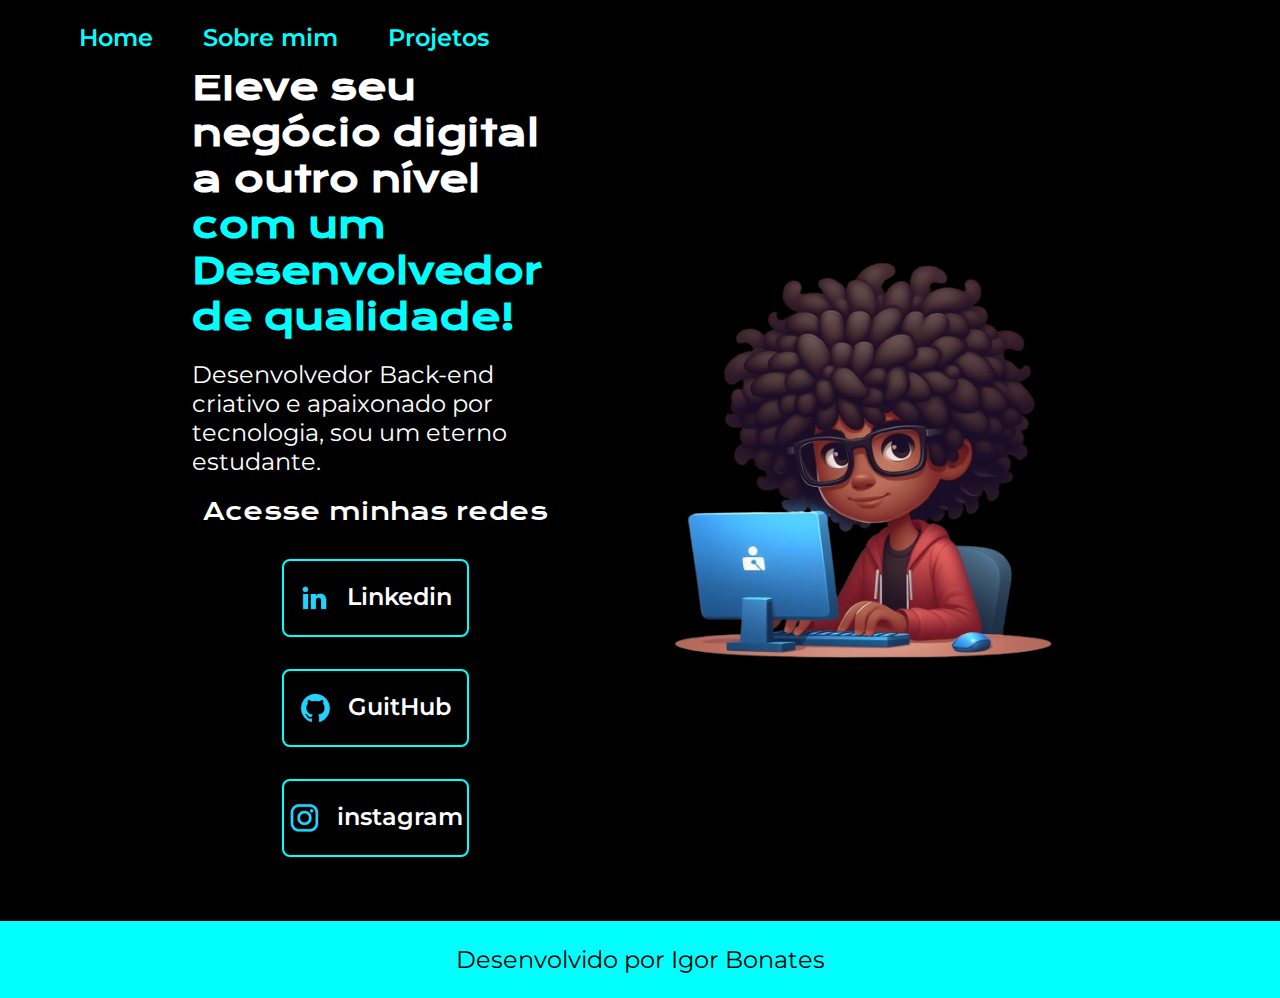
<file: index.html>
<!DOCTYPE html>
<html lang="pt-br">
<head>
    <meta charset="UTF-8">
    <meta name="viewport" content="width=device-width, initial-scale=1.0">
    <link rel="stylesheet" href="./styles/style01.css">
    <link rel="shortcut icon" href="./img/favicon.ico" type="image/x-icon">
    <script src="script.js" defer></script>

    <title>Portifólio</title>
</head>
<body>
    <header class="cabecalho">
        <div class="menu-toggle" onclick="toggleMenu()">☰</div>
        <nav class="cabecalho__menu" id="menu">
            <a href="./index.html" class="cabecalho__menu__link" target="_self">Home</a>
            <a href="./about.html" class="cabecalho__menu__link" target="_self">Sobre mim</a>
            <a href="./project.html" class="cabecalho__menu__link" target="_self">Projetos</a>
        </nav>
    </header>

        </nav>
    </header>
    <main class="apresentacao">

            <section class="apresentacao__conteudo">
                <h1 class="apresentacao__conteudo__titulo">Eleve seu negócio digital a outro nível <strong class="titulo-destaque">com um Desenvolvedor de qualidade!</strong></h1>
                <p class="apresentacao__conteudo__texto">
                    Desenvolvedor Back-end criativo e apaixonado por tecnologia, sou um eterno estudante.
                </p>
                <div class="apresentacao__links">
                    <h2 class="apresentacao_links_subtitulo">Acesse minhas redes</h2>
                    <a href="https://www.linkedin.com/in/natan-bonates-15734613b/" target="_blank" class="apresentacao__links__botao">
                        <img src="./img/linkedin.png" alt="Icone do linkedin">
                        Linkedin
                    </a>
                    <a href="https://github.com/B0NATES" target="_blank" class="apresentacao__links__botao">
                    <img src="./img/github.png" alt="Icone do github"> GuitHub</a>

                    <a href="" target="_blank" class="apresentacao__links__botao">
                        <img src="./img/instagram.png" alt="Icone do instagram"> instagram
                    </a>
                </div>
            </section>
            <img class="apresentacao__imagem" src="./img/principal.png" alt="Avatar de Igor Bonates" id="foto-perfil">
</main>
    <footer class="rodape">Desenvolvido por Igor Bonates</footer>
</body>
</html>
</file>
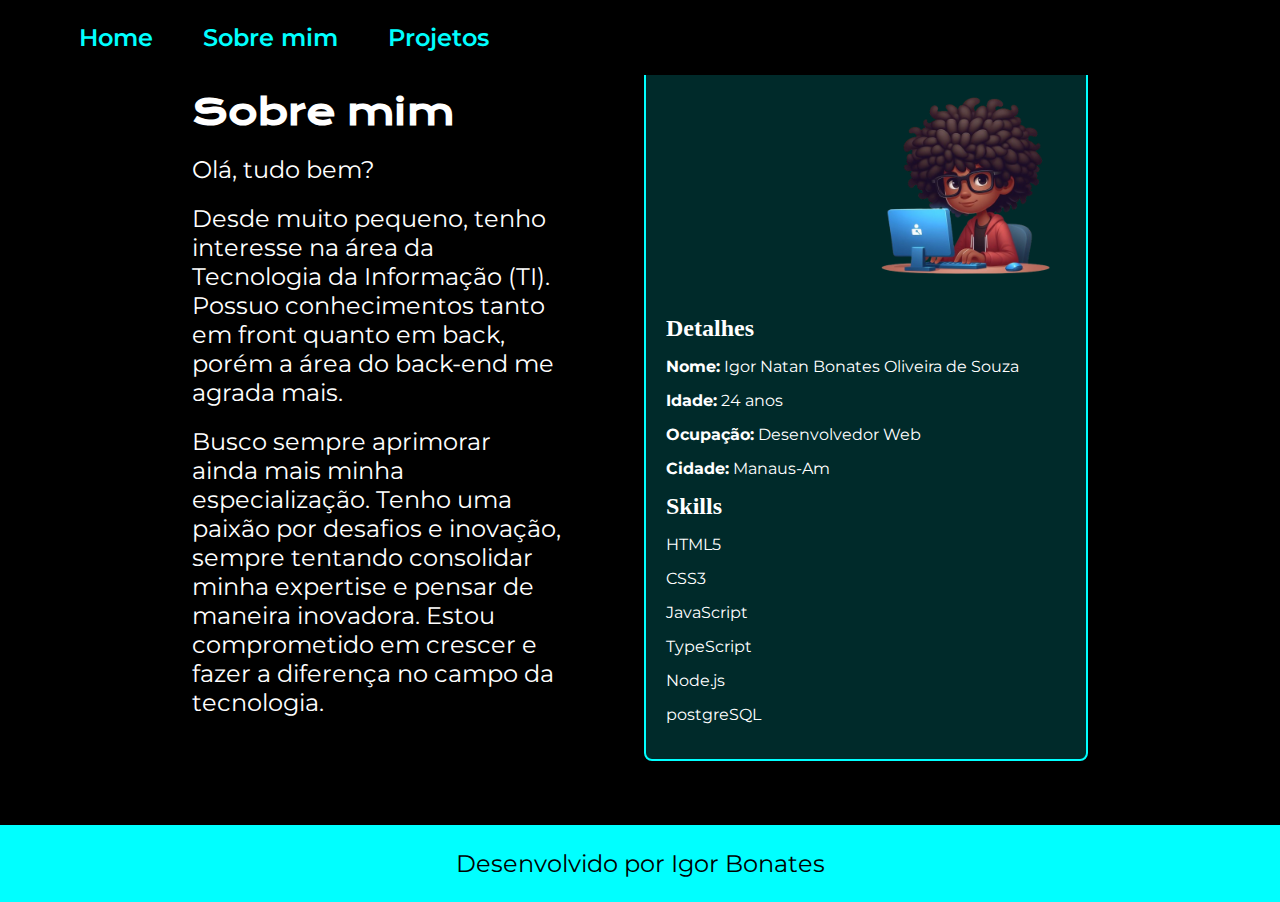
<file: about.html>
<!DOCTYPE html>
<html lang="pt-br">
<head>
    <meta charset="UTF-8">
    <meta name="viewport" content="width=device-width, initial-scale=1.0">
    <link rel="stylesheet" href="./styles/style01.css">
    <link rel="shortcut icon" href="./img/favicon.ico" type="image/x-icon">
    <script src="script.js" defer></script>

    <title>Sobre Mim</title>
</head>
<body>
    <header class="cabecalho">
        <div class="menu-toggle" onclick="toggleMenu()">☰</div>
        <nav class="cabecalho__menu" id="menu">
            <a href="./index.html" class="cabecalho__menu__link" target="_self">Home</a>
            <a href="./about.html" class="cabecalho__menu__link" target="_self">Sobre mim</a>
            <a href="./project.html" class="cabecalho__menu__link" target="_self">Projetos</a>
        </nav>
    </header>
    <main class="apresentacao">
        <section class="apresentacao__conteudo">
            <h1 class="apresentacao__conteudo__titulo">Sobre mim</h1>
            <p class="apresentacao__conteudo__texto">
                Olá, tudo bem?
            </p>
            <p class="apresentacao__conteudo__texto">
                Desde muito pequeno, tenho interesse na área da Tecnologia da Informação (TI). Possuo conhecimentos tanto em front quanto em back, porém a área do back-end me agrada mais.
                <p class="apresentacao__conteudo__texto">
                    Busco sempre aprimorar ainda mais minha especialização. Tenho uma paixão por desafios e inovação, sempre tentando consolidar minha expertise e pensar de maneira inovadora. Estou comprometido em crescer e fazer a diferença no campo da tecnologia.
                </p>
                
            </p>
        </section>
        
        <section class="apresentacao__card">
            <div class="apresentacao__avatar">
                <img class="apresentacao__imagem" src="./img/principal.png" alt="Avatar">
            </div>
            <div class="apresentacao__informacoes">
                <h2>Detalhes</h2>
                <ul>
                    <div class="card_div"><strong>Nome:</strong> Igor Natan Bonates Oliveira de Souza</div>
                    <div class="card_div"><strong>Idade:</strong> 24 anos</div>
                    <div class="card_div"><strong>Ocupação:</strong> Desenvolvedor Web</div>
                    <div class="card_div"><strong>Cidade:</strong> Manaus-Am</div>
                </ul>
                <h2>Skills</h2>

                <ul class="apresentacao__card__lista">
                    <div class="card_div" class="card__skil
                    " >HTML5</div>

                    <div class="card_div"class="card__skil
                    ">CSS3</div>

                    <div class="card_div"class="card__skil
                    ">JavaScript</div>

                    <div class="card_div"class="card__skil
                    ">TypeScript</div>

                    <div class="card_div"class="card__skil
                    ">Node.js</div>
                    
                    <div class="card_div"class="card__skil
                    ">postgreSQL</div>
                </ul>

        </section>
        

        
    </main>

    <footer class="rodape">
        Desenvolvido por Igor Bonates
    </footer>

</body>
</html>
</file>
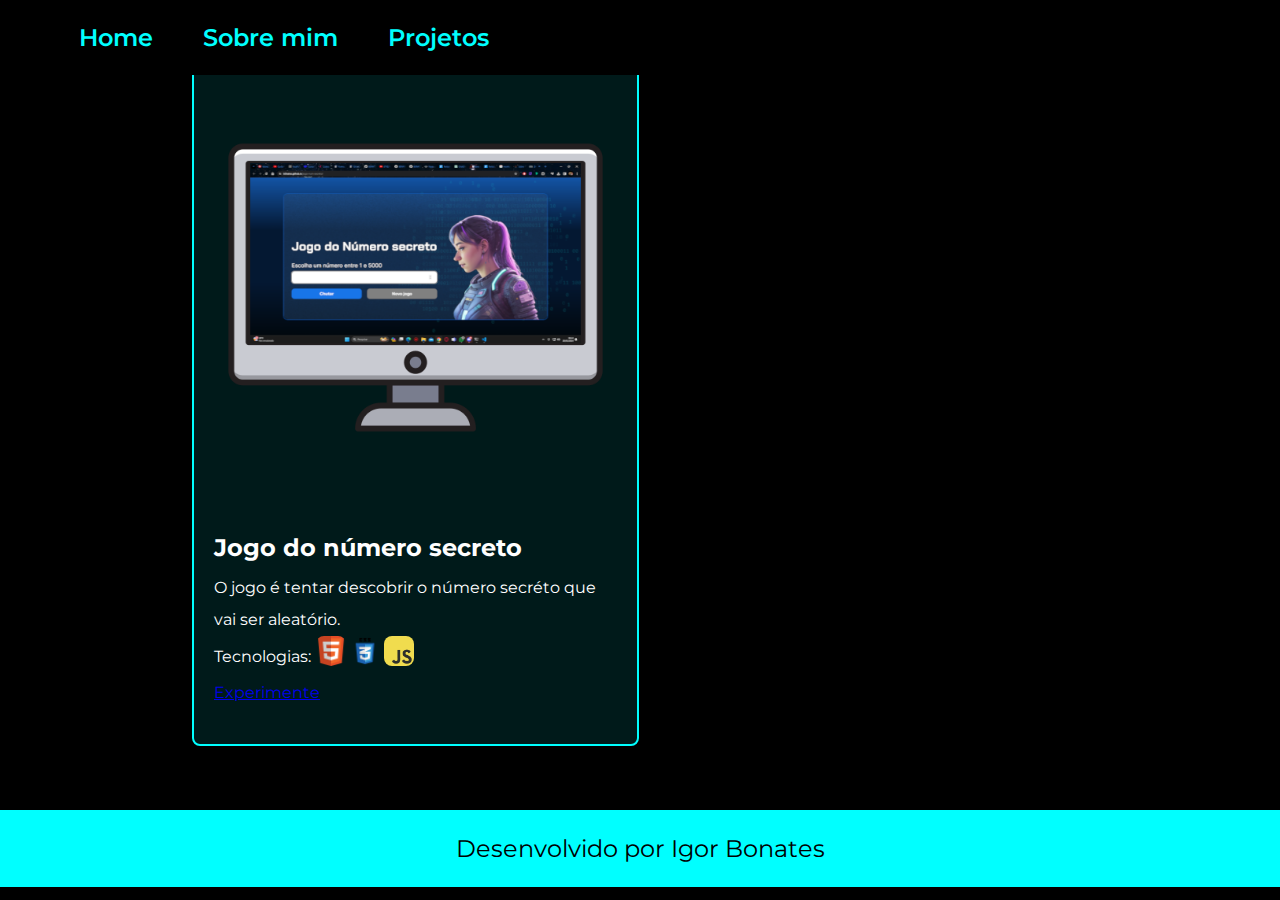
<file: project.html>
<!DOCTYPE html>
<html lang="pt-br">
<head>
    <meta charset="UTF-8">
    <meta name="viewport" content="width=device-width, initial-scale=1.0">
    <link rel="stylesheet" href="./styles/style01.css">
    <link rel="shortcut icon" href="./img/favicon.ico" type="image/x-icon">
    <script src="script.js" defer></script>

    <title>Sobre Mim</title>
</head>
<body>
    <header class="cabecalho">
        <div class="menu-toggle" onclick="toggleMenu()">☰</div>
        <nav class="cabecalho__menu" id="menu">
            <a href="./index.html" class="cabecalho__menu__link" target="_self">Home</a>
            <a href="./about.html" class="cabecalho__menu__link" target="_self">Sobre mim</a>
            <a href="./project.html" class="cabecalho__menu__link" target="_self">Projetos</a>
        </nav>
    </header>


<main class="apresentacao">
    <section class="apresentacao__conteudo_projeto">

        <img  src="./img/projeto-num-aleatório.png" alt="Projeto jogo do número aleatório">
        <div class="apresentacao__conteudo__texto" class="">
            <h2>Jogo do número secreto</h2>
            <p>O jogo é tentar descobrir o número secréto que vai ser aleatório.</p>
            <div class="tecnologias">

                <span>Tecnologias:</span>
                
                <p>
                    <abbr title="HTML5"><img class="icon" src="./img/icone-html.png" alt="HTML"></abbr>
                    <abbr title="CSS3"><img class="icon" src="./img/icone-css3.png" alt="CSS"></abbr>
                    <abbr title="JavaScript"><img class="icon" src="./img/icone-javaScript.png" alt="JavaScript"></abbr>
                </p>
            </div>
            <div><a href="https://b0nates.github.io/jogo-num-secreto/" target="_blank" class="projeto_link">Experimente</a></div>
        </div>
    </section>


</main>


    <footer class="rodape">
        Desenvolvido por Igor Bonates
    </footer>

</body>
</html>
</file>
<file: styles/style01.css>
@import url('https://fonts.googleapis.com/css2?family=Krona+One&display=swap');
@import url('https://fonts.googleapis.com/css2?family=Montserrat:wght@400;600&display=swap');

:root {
    --cor-primaria: black;
    --cor-secundaria: aqua;
    --cor-terciaria: white;
    --cor-hover: linear-gradient(to bottom, rgba(8, 8, 8, 0.849), rgba(126, 185, 185, 0.411));
    --fonte-primaria: 'Krona One', sans-serif;
    --fonte-secundaria: 'Montserrat', sans-serif;
}



*{
    margin: 0;
    padding: 0;
}

body { 
    box-sizing: border-box;
    background: var(--cor-primaria);
    color: var(--cor-terciaria); 
}

.cabecalho {
    padding: 1% 5%;
    position: fixed;
    top: 0;
    width: 100%;
    background-color: var(--cor-primaria);
    border-radius: 15px;
    display: flex;
    align-items: center;
    justify-content: space-between;
    flex-wrap: wrap;
}


.menu-toggle {
    font-size: 1.5em;
    cursor: pointer;
    color: var(--cor-secundaria);
    display: none;
}


.cabecalho__menu {
    display: flex;
    gap: 20px;
}

.cabecalho__menu__link {
    font-family: var(--fonte-secundaria);
    font-size: 1.5rem;
    font-weight: 600;
    color: var(--cor-secundaria);
    text-decoration: none;
    padding: 10px 15px;
}





.titulo-destaque {
    color:var(--cor-secundaria)
}

.apresentacao{
    padding: 5% 15%;
    display: flex;
    align-items: center;
    justify-content: space-between;
    gap: 82px;

}


/* Estilos gerais para os projetos */
.apresentacao__conteudo_projeto {
    width: 45%;
    display: flex;
    flex-direction: column;
    gap: 20px;
    border: 2px solid var(--cor-secundaria);
    padding: 20px;
    border-radius: 8px; 
    background-color: rgba(0, 255, 255, 0.1); 
}

.apresentacao__conteudo_projeto img {
    max-width: 100%;
    height: auto;
    border-radius: 8px; 
}


.tecnologias {
    display: flex; 
    align-items: center; 
    gap: 5px;
}

.icon {
    width: 30px;
}



.apresentacao__conteudo_projeto .apresentacao__conteudo__texto {
    margin-top: 15px;
    margin-bottom: 15px;
    font-size: 1rem;
    line-height: 2;
}




.apresentacao__card {
    display: flex;
    flex-direction: column; 
    gap: 25px; 
    padding: 20px;
    border-radius: 8px;
    border: 2px solid var(--cor-secundaria);
    background-color:rgba(0, 255, 255, 0.164); 
    max-width: 400px; 
}

.apresentacao__avatar {
    text-align: right;
}

.apresentacao__card__imagem {
    max-width: 100%;
    border-radius: 50%;
}

.card_div {
    margin: 15px 0;
    font-family: var(--fonte-secundaria);
}




.apresentacao__conteudo{
    width: 50%;
    display: flex;
    flex-direction: column;
    gap: 20px;

}


.apresentacao__conteudo__titulo{
    font-size: 2.25rem;
    font-family:var(--fonte-primaria);
}

.apresentacao__conteudo__texto {
    font-size: 1.5em;
    font-family: var(--fonte-secundaria);
    
}

.apresentacao__links{
    display: flex;
    flex-direction: column;
    align-items: center;
    gap: 32px;
    justify-content: space-between;
    
}

.apresentacao_links_subtitulo {
    font-family: var(--fonte-primaria);
    font-weight: 400;
    font-size: 1.5rem;
}

.apresentacao__links__botao {
    display: flex;
    justify-content: center;
    gap: 16px;
    border: 2px solid var(--cor-secundaria);
    width: 50%;
    text-align: center;
    border-radius: 8px;
    padding: 21px 0;
    color: var(--cor-terciaria);
    text-decoration: none;
    font-family: var(--fonte-secundaria);
    font-size: 1.5rem;
    font-weight: 600;
    
}

.apresentacao__links__botao:hover {
    background: var(--cor-hover)
    

}

.apresentacao__imagem {
    width: 50%;
}

.rodape {
    padding: 24px;
    color: var(--cor-primaria);
    background-color: var(--cor-secundaria);
    text-align: center;
    font-family: var(--fonte-secundaria);
    font-size: 1.5rem;
    font-weight:400;

}

.projeto__link{
    display: flex;
    justify-content: center;
    gap: 16px;
    border: 2px solid var(--cor-secundaria);
    width: 50%;
    text-align: center;
    border-radius: 8px;
    padding: 21px 0;
    color: var(--cor-terciaria);
    text-decoration: none;
    font-family: var(--fonte-secundaria);
    font-size: 1.5rem;
    font-weight: 600;
}


.projeto_link:hover {
    background: var(--cor-hover);
}


@media (max-width: 1200px){
    .cabecalho{
        padding: 2% 2%;
    }

    .cabecalho__menu {
        flex-direction: column;
        gap: 10px;
        display: none;
    }

    .cabecalho__menu__link {
        padding: 10px;
        text-align: center;
    }

    .menu-toggle {
        display: block;
        
    }

    .show-menu {
        display: flex;
    }

    .apresentacao {
        flex-direction: column-reverse;
        padding: 5%;

    }

    .apresentacao__conteudo {
        width: auto;
    }

    .tecnologias {
        flex-wrap: wrap;
    }

    .icon {
        margin-bottom: 5px; 
    }



}
</file>
